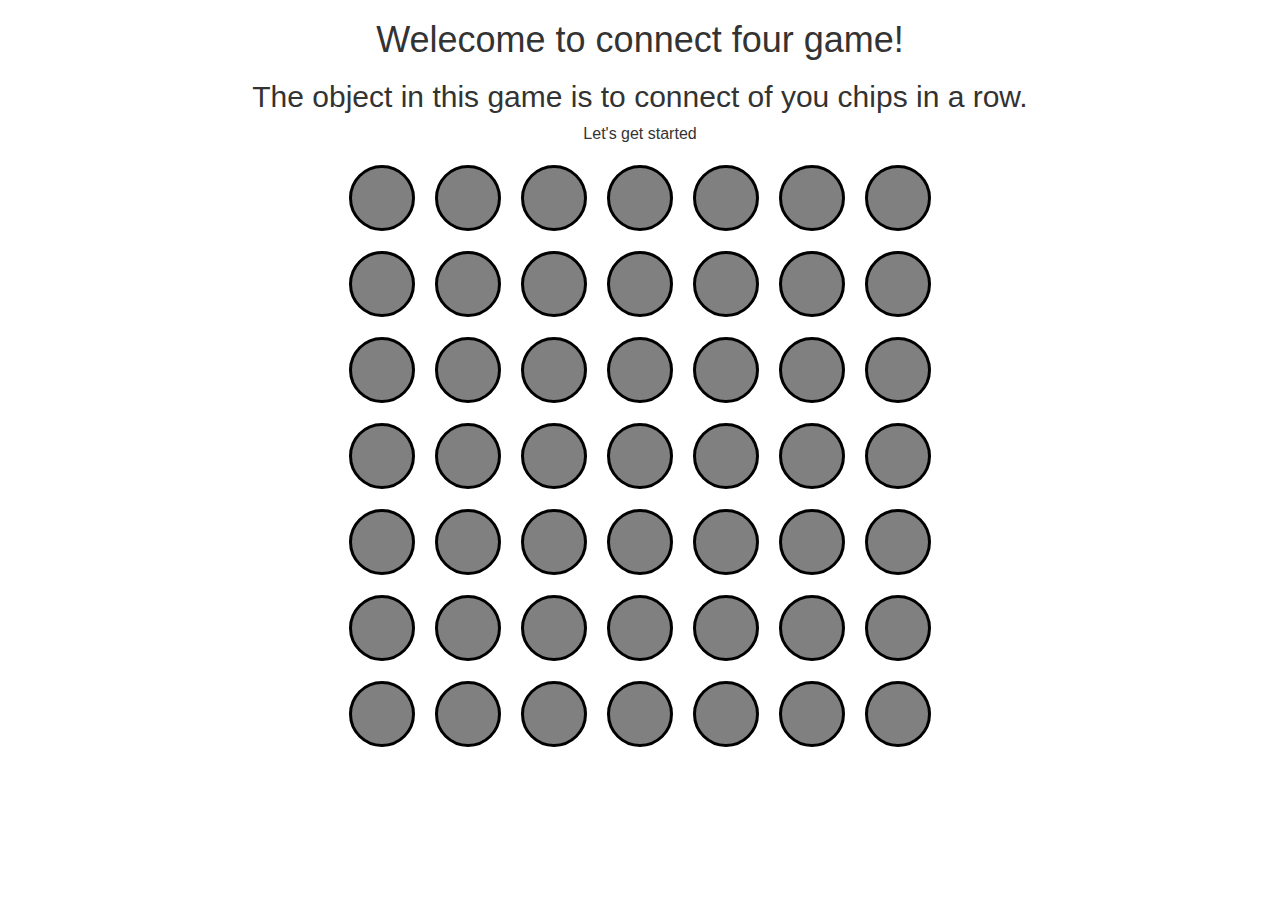
<file: Front_end_project/connect_four.html>
<!DOCTYPE html>
<html lang="en" dir="ltr">
  <head>
    <meta charset="utf-8">
    <title>Connect Four!</title>
    <link rel="stylesheet" href="https://stackpath.bootstrapcdn.com/bootstrap/3.4.1/css/bootstrap.min.css" integrity="sha384-HSMxcRTRxnN+Bdg0JdbxYKrThecOKuH5zCYotlSAcp1+c8xmyTe9GYg1l9a69psu" crossorigin="anonymous">
    <link rel="stylesheet" href="connect_four.css">
    <script   src="https://code.jquery.com/jquery-3.4.1.js"   integrity="sha256-WpOohJOqMqqyKL9FccASB9O0KwACQJpFTUBLTYOVvVU="   crossorigin="anonymous"></script>
  </head>
  <body>
    <div class="container" >
      <h1>Welecome to connect four game!</h1>
      <h2>The object in this game is to connect of you chips in a row.</h2>
      <p id="whosTurn">Let's get started</p>

    </div>
    <div class="container">
      <table align="center" class="board">
        <tr>
          <td><button type="button""></button></td>
          <td><button type="button""></button></td>
          <td><button type="button""></button></td>
          <td><button type="button""></button></td>
          <td><button type="button""></button></td>
          <td><button type="button""></button></td>
          <td><button type="button""></button></td>
        </tr>
        <tr>
          <td><button type="button""></button></td>
          <td><button type="button""></button></td>
          <td><button type="button""></button></td>
          <td><button type="button""></button></td>
          <td><button type="button""></button></td>
          <td><button type="button""></button></td>
          <td><button type="button""></button></td>
        </tr>
        <tr>
          <td><button type="button""></button></td>
          <td><button type="button""></button></td>
          <td><button type="button""></button></td>
          <td><button type="button""></button></td>
          <td><button type="button""></button></td>
          <td><button type="button""></button></td>
          <td><button type="button""></button></td>
        </tr>
        <tr>
          <td><button type="button""></button></td>
          <td><button type="button""></button></td>
          <td><button type="button""></button></td>
          <td><button type="button""></button></td>
          <td><button type="button""></button></td>
          <td><button type="button""></button></td>
          <td><button type="button""></button></td>
        </tr>
        <tr>
          <td><button type="button""></button></td>
          <td><button type="button""></button></td>
          <td><button type="button""></button></td>
          <td><button type="button""></button></td>
          <td><button type="button""></button></td>
          <td><button type="button""></button></td>
          <td><button type="button""></button></td>
        </tr>
        <tr>
          <td><button type="button""></button></td>
          <td><button type="button""></button></td>
          <td><button type="button""></button></td>
          <td><button type="button""></button></td>
          <td><button type="button""></button></td>
          <td><button type="button""></button></td>
          <td><button type="button""></button></td>
        </tr>
        <tr>
          <td><button type="button""></button></td>
          <td><button type="button""></button></td>
          <td><button type="button""></button></td>
          <td><button type="button""></button></td>
          <td><button type="button""></button></td>
          <td><button type="button""></button></td>
          <td><button type="button""></button></td>
        </tr>

      </table>

    </div>

    <script type="text/javascript" src="connect_four.js">
    </script>
  </body>
</html>
</file>
<file: Front_end_project/connect_four.css>
.container{
  text-align: center;
}
td{

}
button{
  padding: 30px 30px;
  border-radius: 100%;
  background-color: grey;
  border: 3px solid black;
  margin: 10px;
}
p{
  font-size: 16px;
}
</file>
